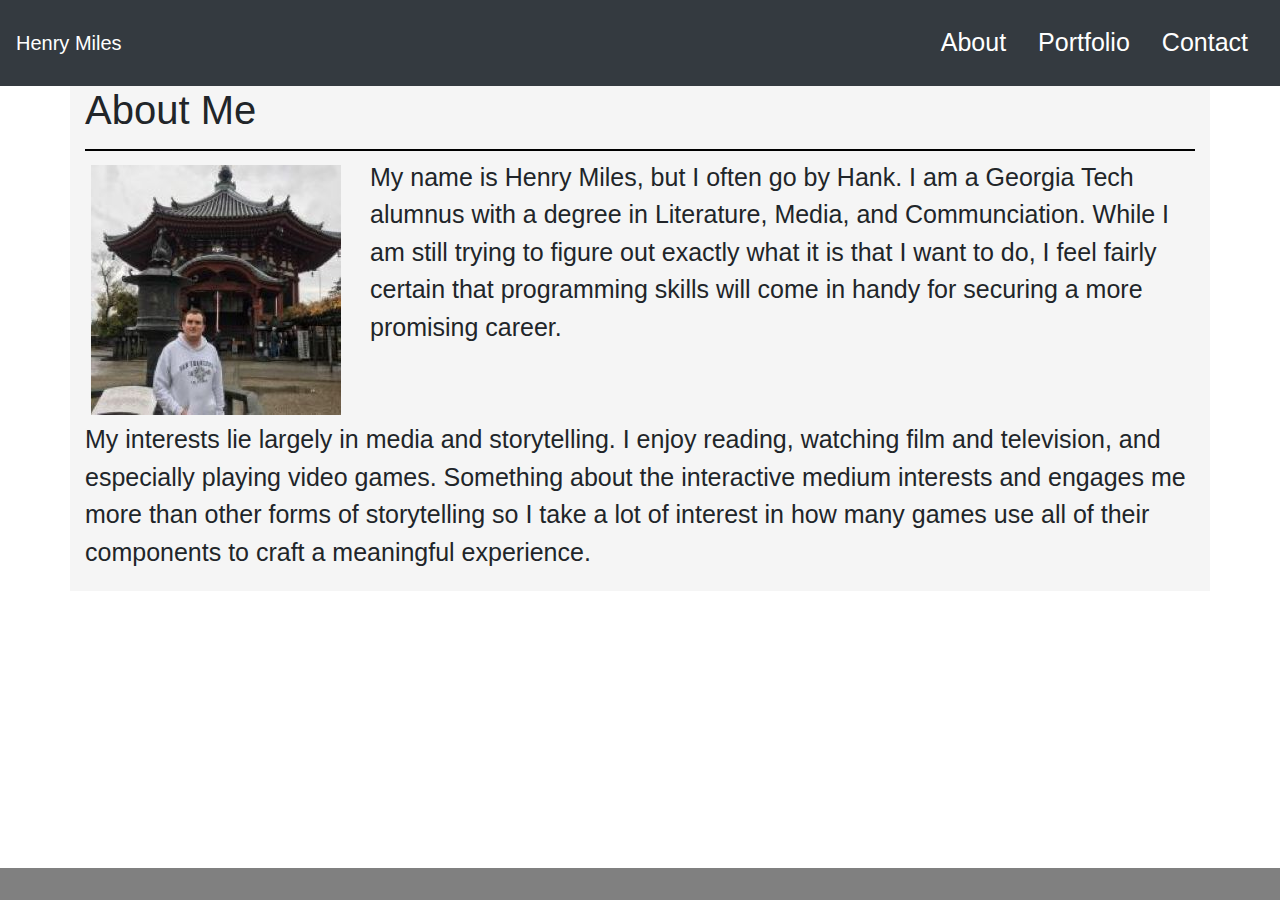
<file: index.html>
<html lang="en-us">

<head>
    <meta charset="UTF-8">
    <title>Henry Miles Portfolio</title>
    <link rel="stylesheet" href="https://stackpath.bootstrapcdn.com/bootstrap/4.4.1/css/bootstrap.min.css" integrity="sha384-Vkoo8x4CGsO3+Hhxv8T/Q5PaXtkKtu6ug5TOeNV6gBiFeWPGFN9MuhOf23Q9Ifjh" crossorigin="anonymous">
    <link rel="StyleSheet" href="style.css">
</head>

<body>
    <nav class="navbar navbar-expand-lg navbar-dark bg-dark">
        <a class="navbar-brand" href="#">Henry Miles</a>
          <ul class="navbar-nav mr-auto"></ul>
          <form class="form-inline my-2">
            <a class="nav-link" href=index.html>About</a>
            <a class="nav-link" href=portfolio.html>Portfolio</a>
            <a class="nav-link" href=contact.html>Contact</a>
          </form> 
      </nav>
  <section>
  <div class="container">
    <div class="row">
      <div class="col">
        <h1>About Me</h1>
      </div>
    </div>
    <div class="row">
      <div class="col-lg-3 col-sm-6 col-xs-12">
        <img src="./assets/images/about-me.jpg"alt="About Me"/>
      </div>
      <div class="col-lg-9 col-sm-6 col-xs-12">
        <p>My name is Henry Miles, but I often go by Hank. I am a Georgia Tech alumnus with a degree in Literature, Media, and Communciation. While I am still trying to figure out exactly what it is that I want to do, I feel fairly certain that programming skills will come in handy for securing a more promising career.</p>
      </div>
    </div>
    <div class="row">
        <div class="col">
            <p> My interests lie largely in media and storytelling. I enjoy reading, watching film and television, and especially playing video games. Something about the interactive medium interests and engages me more than other forms of storytelling so I take a lot of interest in how many games use all of their components to craft a meaningful experience.</p>
        </div>
      </div>
    </section>
  </div>
  
<footer class="footer mt-auto py-3"></footer>
</body>
</file>
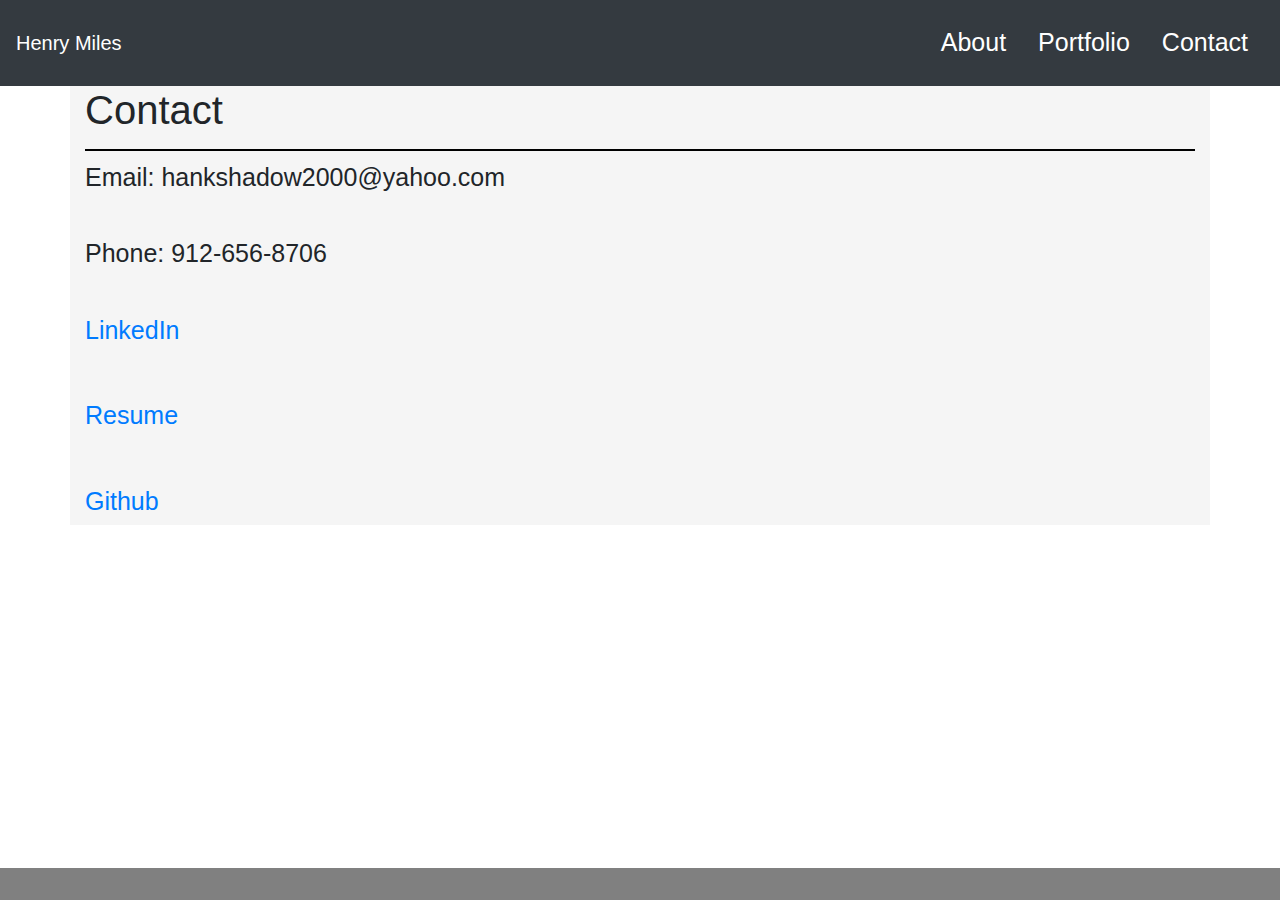
<file: contact.html>
<head>
    <meta charset="UTF-8">
    <title>Henry Miles Portfolio</title>
    <link rel="stylesheet" href="https://stackpath.bootstrapcdn.com/bootstrap/4.4.1/css/bootstrap.min.css"
        integrity="sha384-Vkoo8x4CGsO3+Hhxv8T/Q5PaXtkKtu6ug5TOeNV6gBiFeWPGFN9MuhOf23Q9Ifjh" crossorigin="anonymous">
    <link rel="StyleSheet" href="style.css">
</head>

<body>
    <nav class="navbar navbar-expand-lg navbar-dark bg-dark">
        <a class="navbar-brand" href="#">Henry Miles</a>
        <ul class="navbar-nav mr-auto"></ul>
        <form class="form-inline my-2">
            <a class="nav-link" href=index.html>About</a>
            <a class="nav-link" href=portfolio.html>Portfolio</a>
            <a class="nav-link" href=contact.html>Contact</a>
        </form>
    </nav>
    <section>
        <div class="container">
            <h1>Contact</h1>
                  <div class="row">
        <div class="col">
              <p>Email: hankshadow2000@yahoo.com</p>
              <br>
              <p>Phone: 912-656-8706</p>
              <br>
              <a href = "https://www.linkedin.com/in/henry-miles-706a83132/" alt="LinkedIn">LinkedIn</a>
              <br>
              <br>
              <br>
              <a href ="https://drive.google.com/file/d/1wBFTfXZea7HqjJwZMPdJQVqly8Op7KGh/view" alt="Resume">Resume</a>
              <br>
              <br>
              <br>
              <a href = "https://github.com/hmiles3" alt="Github">Github</a>
        </div>
      </div>
    </section>
    </form>
    <footer class="footer mt-auto py-3"></footer>
</body>
</file>
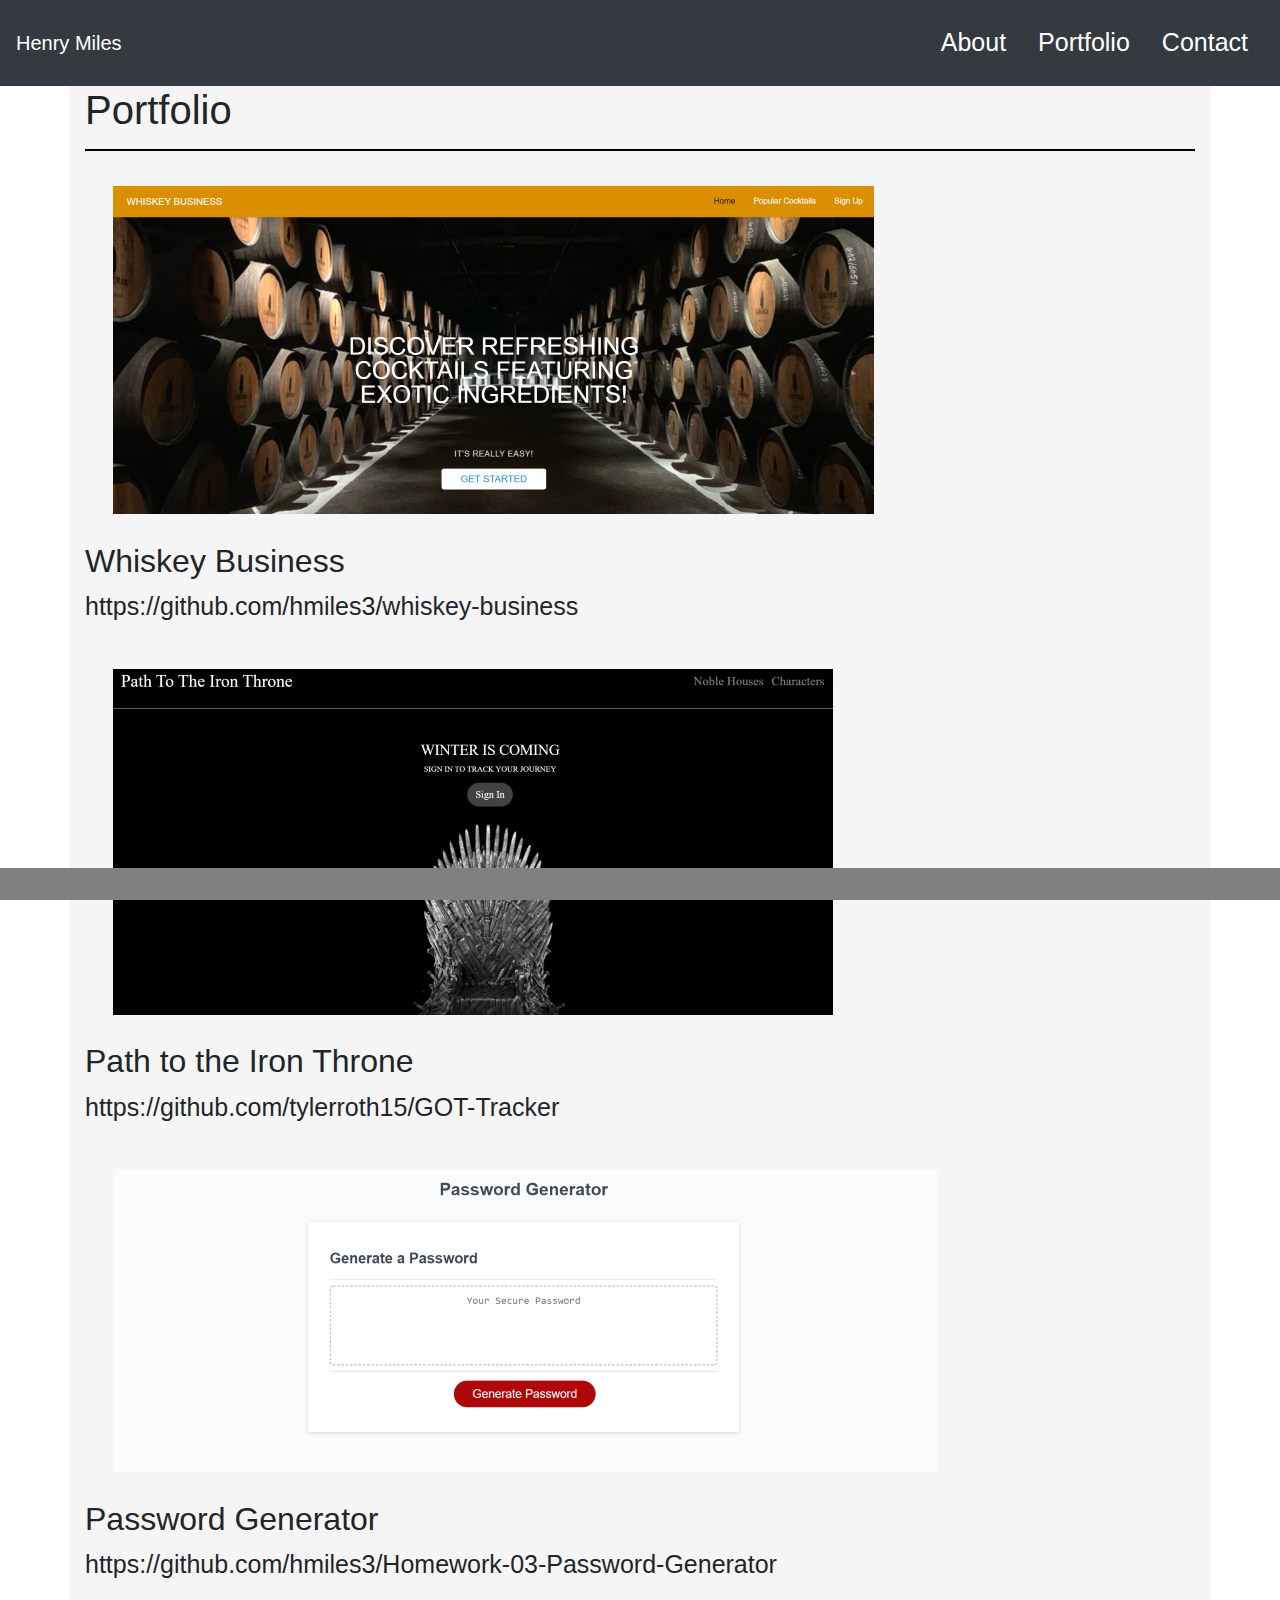
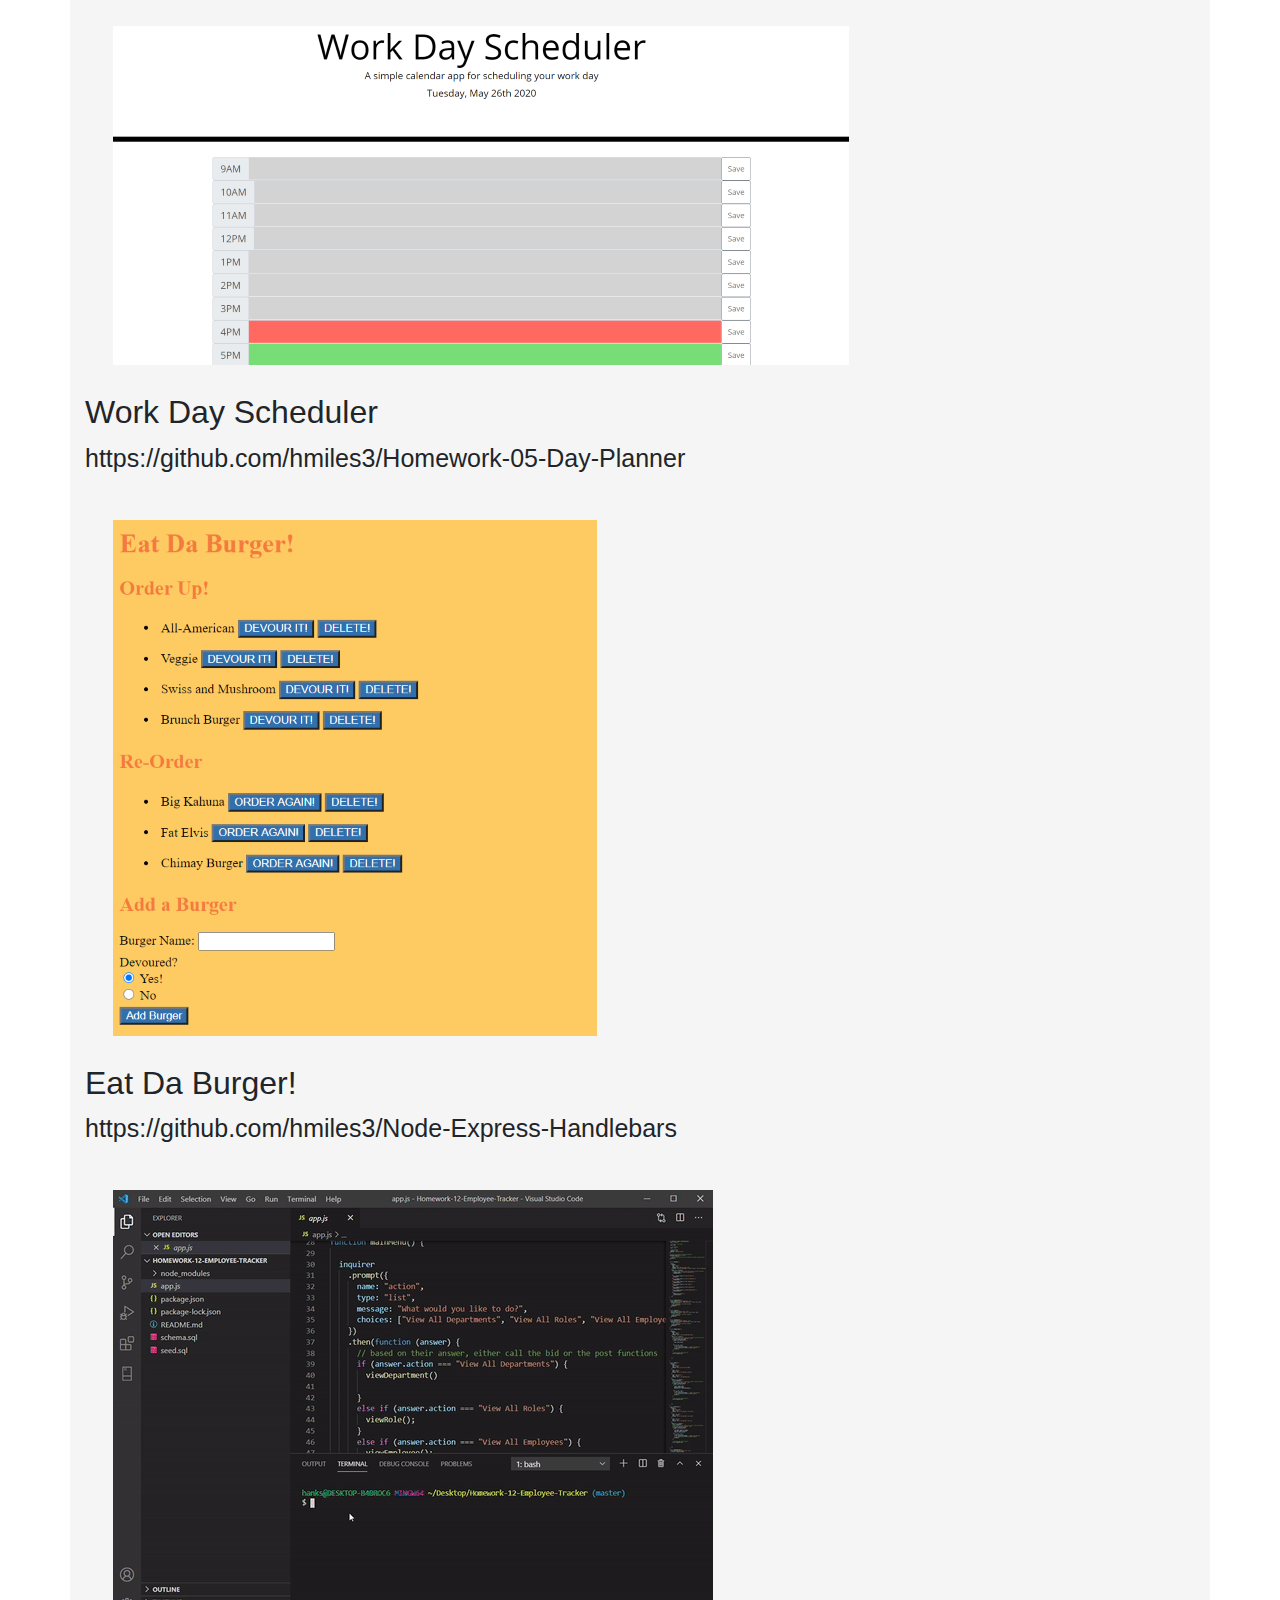
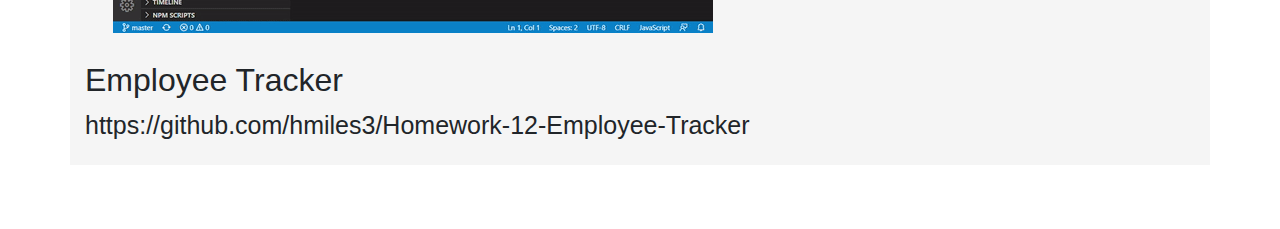
<file: portfolio.html>
<head>
    <meta charset="UTF-8">
    <title>Henry Miles Portfolio</title>
    <link rel="stylesheet" href="https://stackpath.bootstrapcdn.com/bootstrap/4.4.1/css/bootstrap.min.css" integrity="sha384-Vkoo8x4CGsO3+Hhxv8T/Q5PaXtkKtu6ug5TOeNV6gBiFeWPGFN9MuhOf23Q9Ifjh" crossorigin="anonymous">
    <link rel="StyleSheet" href="style.css">
</head>

<body>
  <nav class="navbar navbar-expand-lg navbar-dark bg-dark">
    <a class="navbar-brand" href="#">Henry Miles</a>
      <ul class="navbar-nav mr-auto"></ul>
      <form class="form-inline my-2">
        <a class="nav-link" href=index.html>About</a>
        <a class="nav-link" href=portfolio.html>Portfolio</a>
        <a class="nav-link" href=contact.html>Contact</a>
      </form> 
  </nav>
  <section>
    <div class="container">
        <h1>Portfolio</h1>
        <div class="row">
            <div class="col-lg-12">
                <a href ="https://hmiles3.github.io/whiskey-business/">
                    <img src="./assets/images/Whiskey Business.png"alt="Whiskey Business"/>
                </a>
                <h2>Whiskey Business</h2>
                <p>https://github.com/hmiles3/whiskey-business</p>
            </div>
        </div>
        <div class="row">
            <div class="col-lg-12">
                <a href ="https://path-to-the-iron-throne.herokuapp.com/">
                    <img src="./assets/images/Game of Thrones.png"alt="Game of Thrones"/>
                </a>
                <h2>Path to the Iron Throne</h2>
                <p>https://github.com/tylerroth15/GOT-Tracker</p>
            </div>
        </div>
        <div class="row">
            <div class="col-lg-12">
                <a href ="https://hmiles3.github.io/Homework-03-Password-Generator/">
                    <img src="./assets/images/Password Generator.png"alt="Password Generator"/>
                </a>
                <h2>Password Generator</h2>
                <p>https://github.com/hmiles3/Homework-03-Password-Generator</p>
            </div>
        </div>
        <div class="row">
            <div class="col-lg-12">
                <a href ="https://hmiles3.github.io/Homework-05-Day-Planner/">
                    <img src="./assets/images/Work Day Scheduler.png"alt="Work Day Scheduler"/>
                </a>
                <h2>Work Day Scheduler</h2>
                <p>https://github.com/hmiles3/Homework-05-Day-Planner</p>
            </div>
        </div>
        <div class="row">
            <div class="col-lg-12">
                <a href ="https://powerful-mountain-64817.herokuapp.com/">
                    <img src="./assets/images/Eat Da Burger.png"alt="Eat Da Burger"/>
                </a>
                <h2>Eat Da Burger!</h2>
                <p>https://github.com/hmiles3/Node-Express-Handlebars</p>
            </div>
        </div>
        <div class="row">
            <div class="col-lg-12">
                <img src="./assets/images/Employee Tracker.gif"alt="Employee Tracker"/>
                <h2>Employee Tracker</h2>
                <p>https://github.com/hmiles3/Homework-12-Employee-Tracker</p>
            </div>
        </div>
      </div>
  </section>
  
<footer class="footer mt-auto py-3"></footer>
  </body>
</file>
<file: style.css>
footer {
    position: fixed;
    left: 0;
    bottom: 0;
    width: 100%;
    background-color: grey;
}

p {
    font-size: 25px;
}

a{
    font-size: 25px;
}

.nav-link {
    color: white;
}

/* section {
    float: left;
    padding-left: 10%;
    margin-bottom: 20%;
} */

section img {
    padding-left: 2.5%;
    padding-right: 2.5%;
    padding-bottom: 2.5%;
    padding-top: 2.5%;
}

div.container {
    background-color: whitesmoke;
    margin-bottom: 5%;
    padding-bottom: 5px;
}

div.container h1 {
    border-bottom: 2px solid black;
    padding-bottom: 15px;
}

section p {
    margin-bottom: 15px;
}

.col-lg-6 {
    padding-left: 10%;
}

.col-lg-6 h2 {
    text-align: center;
    position: relative;
    background-color: turquoise;
    width: 250px;
    margin-left: 11px;
    bottom: 75px;
}
</file>
